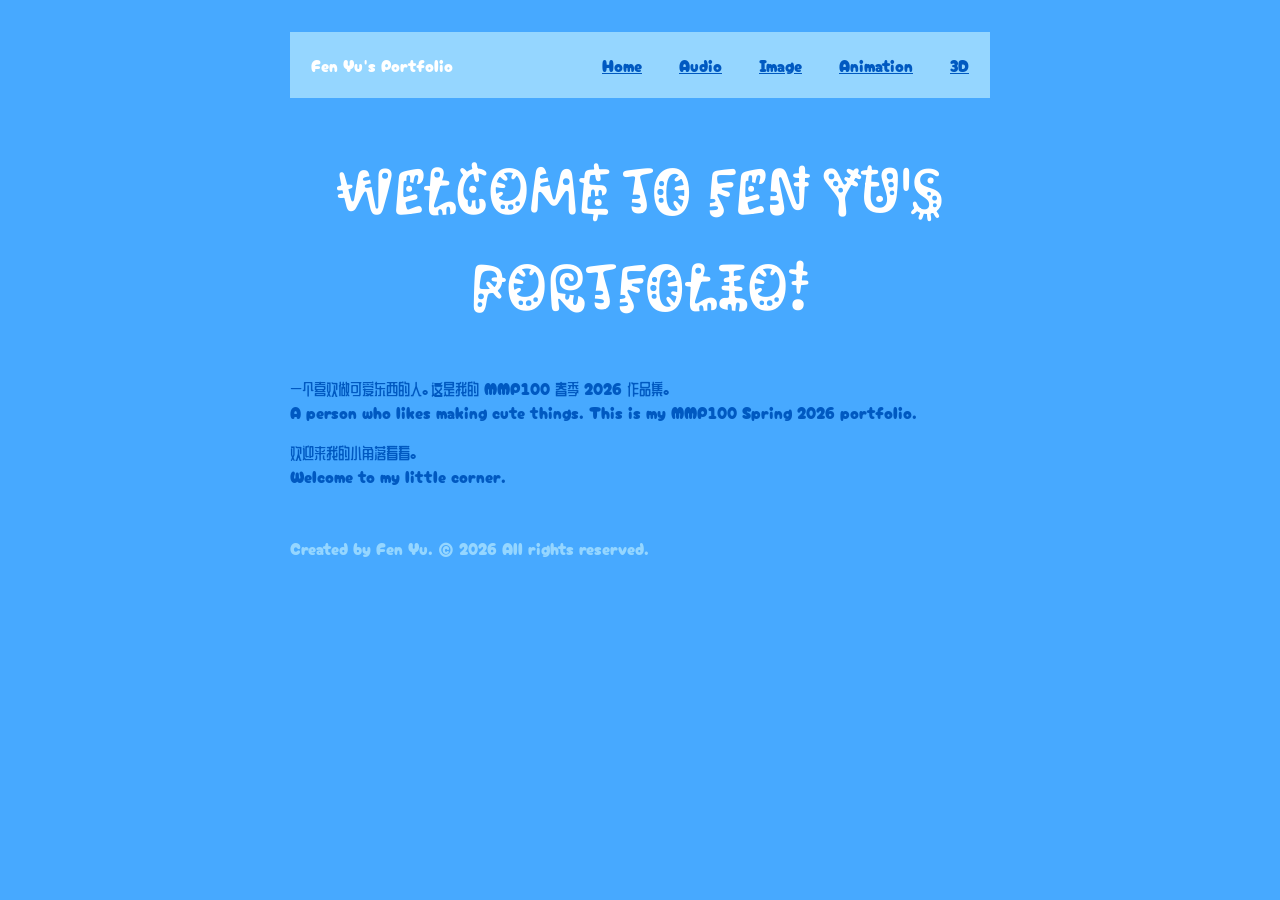
<file: index.html>
<!doctype html>
<html lang="en">
    <head>
        <meta charset="UTF-8" />
        <title>Fen Yu's Portfolio</title>
        <link rel="stylesheet" href="style.css" />
    </head>
    <body>
        <header>
            <div class="site-title">Fen Yu's Portfolio</div>
            <nav>
                <ul>
                    <li><a href="index.html">Home</a></li>
                    <li><a href="audio.html">Audio</a></li>
                    <li><a href="image.html">Image</a></li>
                    <li><a href="animation.html">Animation</a></li>
                    <li><a href="3d.html">3D</a></li>
                </ul>
            </nav>
        </header>

        <main>
            <h1>Welcome to Fen Yu's Portfolio!</h1>
            <p>一个喜欢做可爱东西的人。这是我的 MMP100 春季 2026 作品集。<br>A person who likes making cute things. This is my MMP100 Spring 2026 portfolio.</p>
            <p>欢迎来我的小角落看看。<br>Welcome to my little corner.</p>
        </main>

        <footer>
            <p>Created by Fen Yu. &copy; 2026 All rights reserved.</p>
        </footer>
    </body>
</html>
</file>
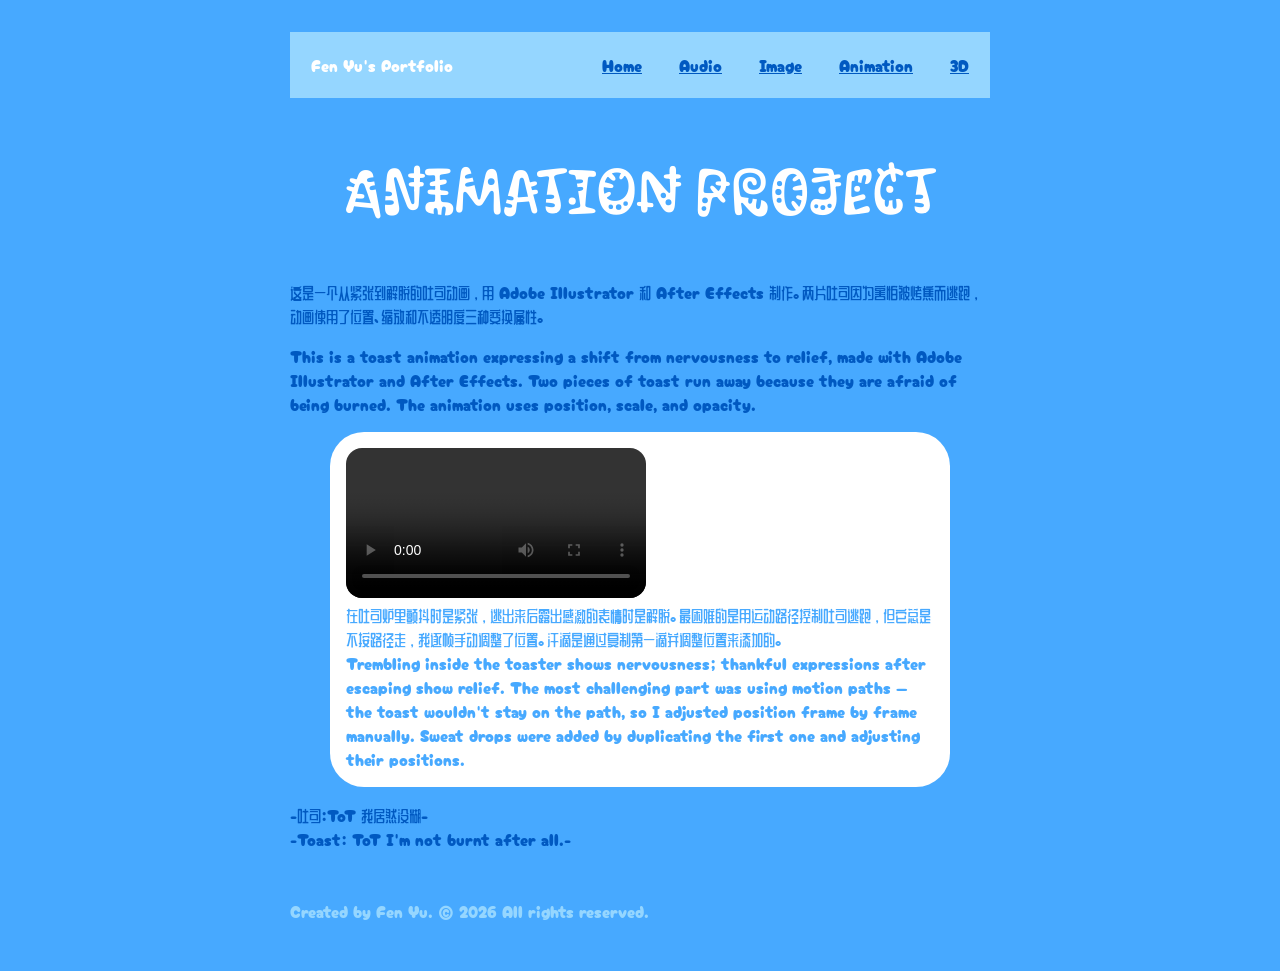
<file: animation.html>
<!doctype html>
<html lang="en">
    <head>
        <meta charset="UTF-8" />
        <title>Toast</title>
        <link rel="stylesheet" href="style.css" />
    </head>
    <body>
        <header>
            <div class="site-title">Fen Yu's Portfolio</div>
            <nav>
                <ul>
                    <li><a href="index.html">Home</a></li>
                    <li><a href="audio.html">Audio</a></li>
                    <li><a href="image.html">Image</a></li>
                    <li><a href="animation.html">Animation</a></li>
                    <li><a href="3d.html">3D</a></li>
                </ul>
            </nav>
        </header>

        <main>
            <h1>Animation Project</h1>
            <p>这是一个从紧张到解脱的吐司动画，用 Adobe Illustrator 和 After Effects 制作。两片吐司因为害怕被烤焦而逃跑，动画使用了位置、缩放和不透明度三种变换属性。</p>
            <p>This is a toast animation expressing a shift from nervousness to relief, made with Adobe Illustrator and After Effects. Two pieces of toast run away because they are afraid of being burned. The animation uses position, scale, and opacity.</p>
            <figure>
               <video controls>
                   <source src="media/toast2.mp4" type="video/mp4" />
               </video>
               <figcaption>
                在吐司炉里颤抖时是紧张，逃出来后露出感激的表情时是解脱。最困难的是用运动路径控制吐司逃跑，但它总是不按路径走，我逐帧手动调整了位置。汗滴是通过复制第一滴并调整位置来添加的。<br>Trembling inside the toaster shows nervousness; thankful expressions after escaping show relief. The most challenging part was using motion paths — the toast wouldn't stay on the path, so I adjusted position frame by frame manually. Sweat drops were added by duplicating the first one and adjusting their positions.
                </figcaption>
                </figure>
            <p>-吐司：ToT 我居然没糊-<br>-Toast: ToT I'm not burnt after all.-</p>
        </main>

        <footer>
            <p>Created by Fen Yu. &copy; 2026 All rights reserved.</p>
        </footer>
    </body>
</html>
</file>
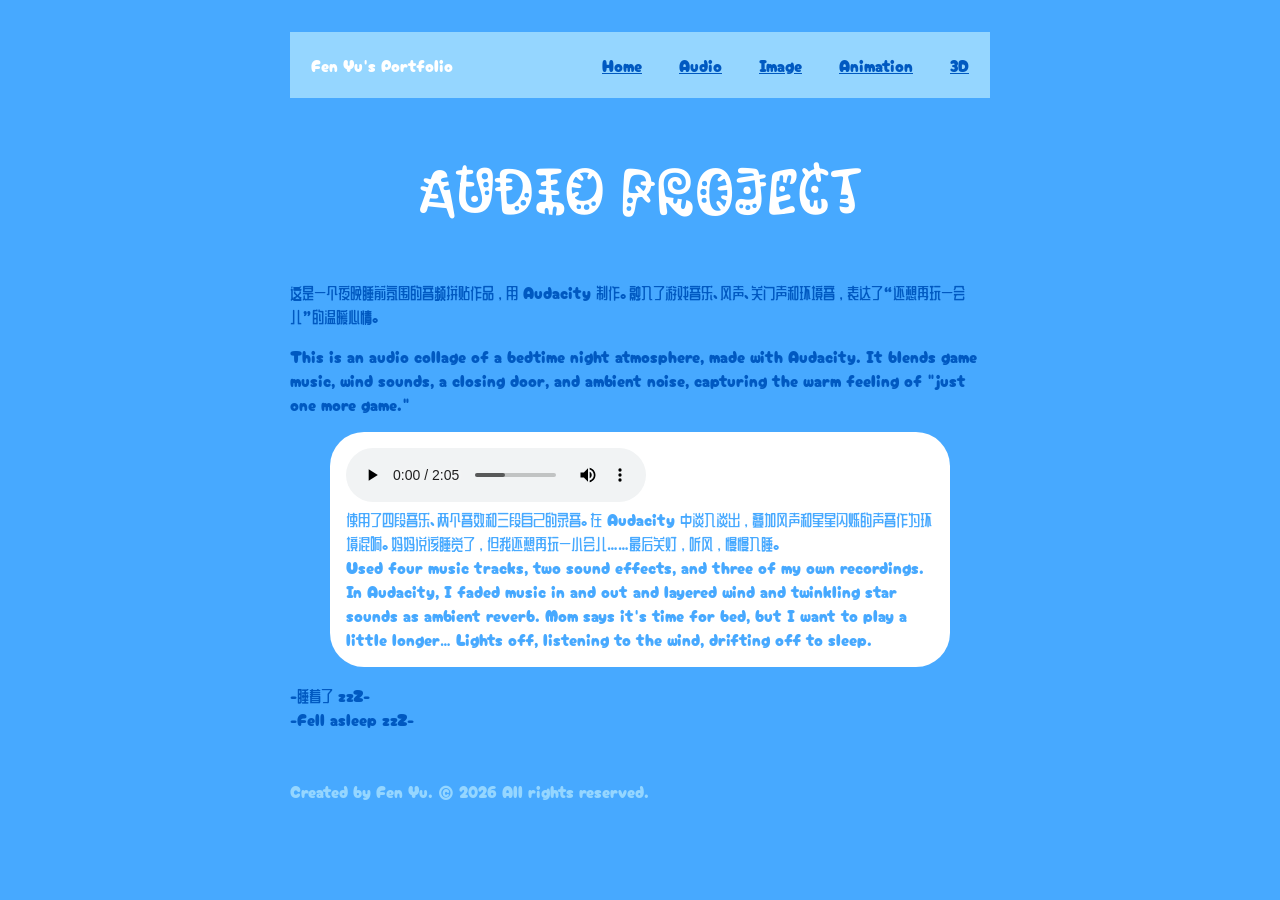
<file: audio.html>
<!doctype html>
<html lang="en">
    <head>
        <meta charset="UTF-8" />
        <title>Game, Night, Wind</title>
        <link rel="stylesheet" href="style.css" />
    </head>
    <body>
        <header>
            <div class="site-title">Fen Yu's Portfolio</div>
            <nav>
                <ul>
                    <li><a href="index.html">Home</a></li>
                    <li><a href="audio.html">Audio</a></li>
                    <li><a href="image.html">Image</a></li>
                    <li><a href="animation.html">Animation</a></li>
                    <li><a href="3d.html">3D</a></li>
                </ul>
            </nav>
        </header>

        <main>
            <h1>Audio Project</h1>
            <p>这是一个夜晚睡前氛围的音频拼贴作品，用 Audacity 制作。融入了游戏音乐、风声、关门声和环境音，表达了“还想再玩一会儿”的温暖心情。</p>
            <p>This is an audio collage of a bedtime night atmosphere, made with Audacity. It blends game music, wind sounds, a closing door, and ambient noise, capturing the warm feeling of "just one more game."</p>
            <figure>
                <audio src="media/game,night,wind2.mp3" controls></audio>
                <figcaption>
                使用了四段音乐、两个音效和三段自己的录音。在 Audacity 中淡入淡出，叠加风声和星星闪烁的声音作为环境混响。妈妈说该睡觉了，但我还想再玩一小会儿……最后关灯，听风，慢慢入睡。<br>Used four music tracks, two sound effects, and three of my own recordings. In Audacity, I faded music in and out and layered wind and twinkling star sounds as ambient reverb. Mom says it's time for bed, but I want to play a little longer… Lights off, listening to the wind, drifting off to sleep.
                </figcaption>
                </figure>
            <p>-睡着了 zzZ-<br>-Fell asleep zzZ-</p>
        </main>

        <footer>
            <p>Created by Fen Yu. &copy; 2026 All rights reserved.</p>
        </footer>
    </body>
</html>
</file>
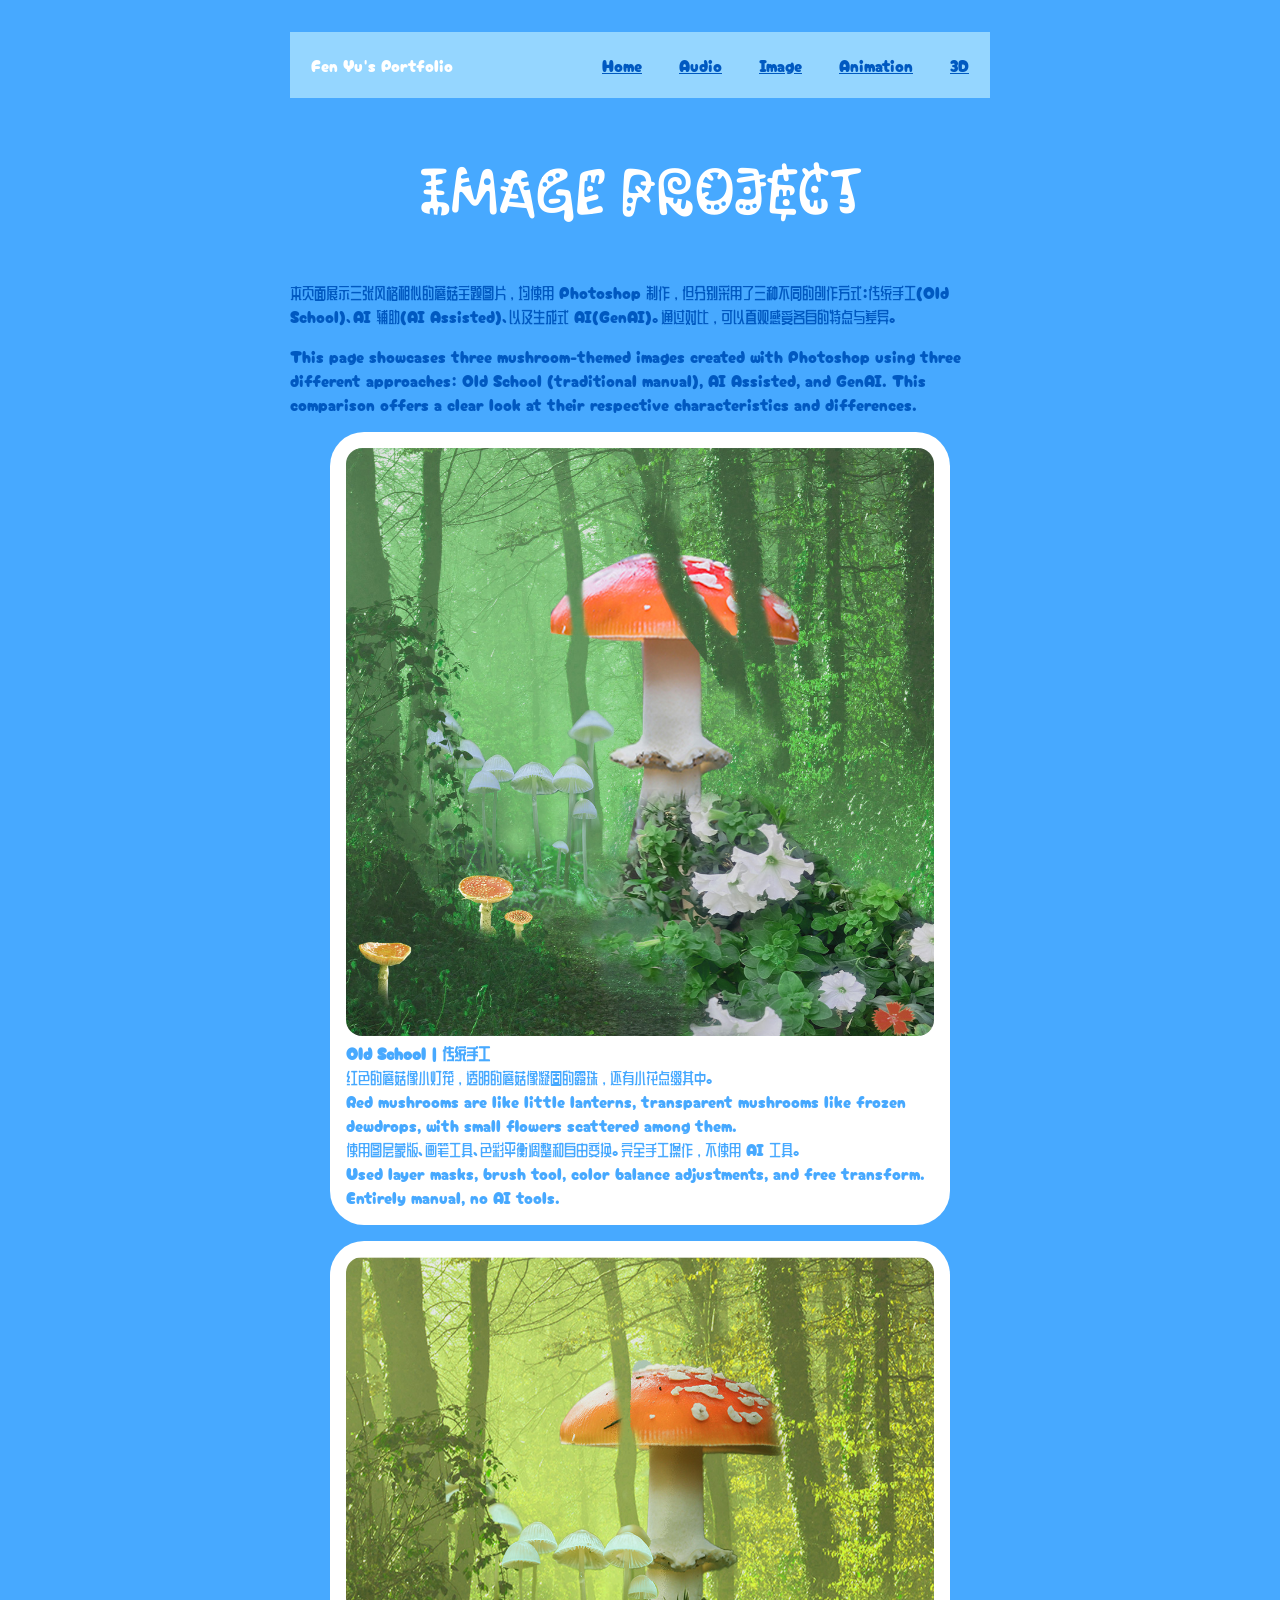
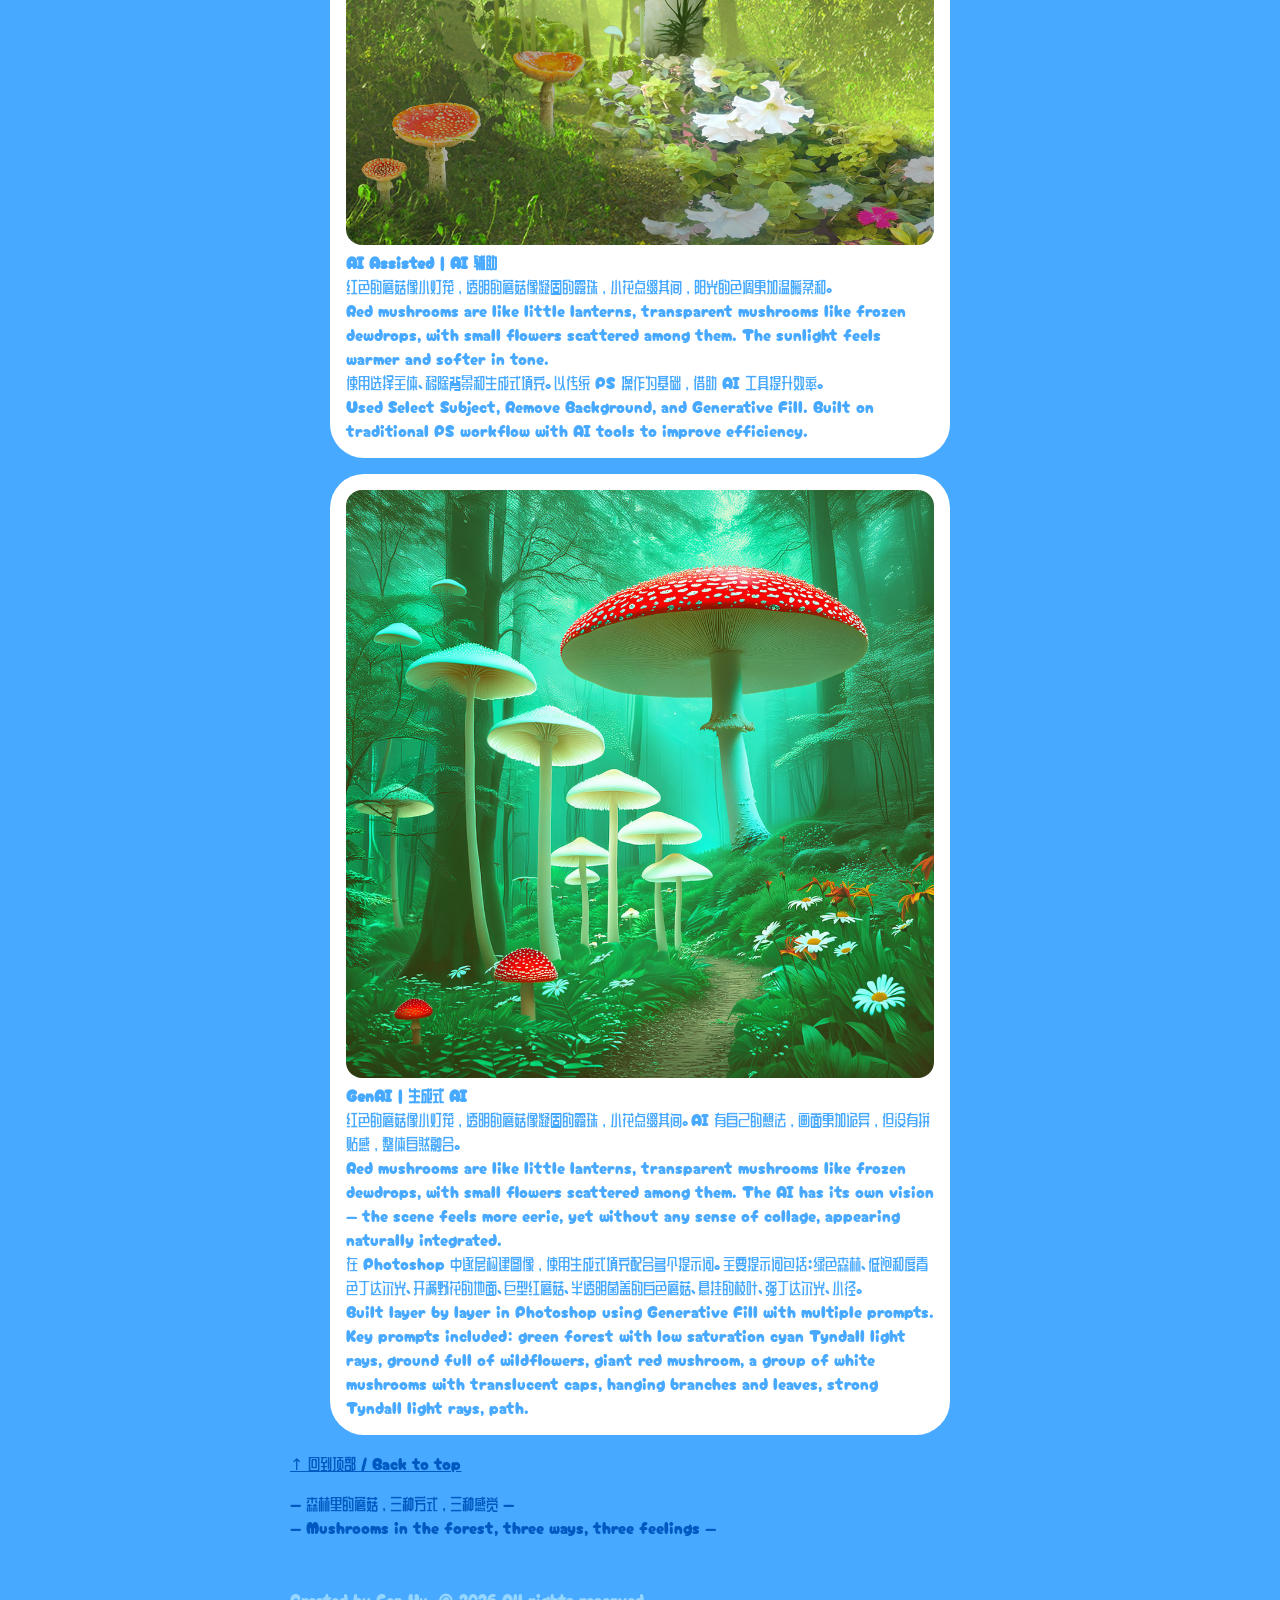
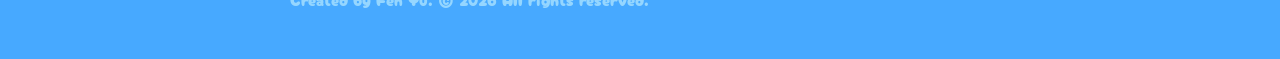
<file: image.html>
<!doctype html>
<html lang="en">
    <head>
        <meta charset="UTF-8" />
        <title>Forest Mushroom</title>
        <link rel="stylesheet" href="style.css" />
    </head>
    <body>
        <header>
            <div class="site-title">Fen Yu's Portfolio</div>
            <nav>
                <ul>
                    <li><a href="index.html">Home</a></li>
                    <li><a href="audio.html">Audio</a></li>
                    <li><a href="image.html">Image</a></li>
                    <li><a href="animation.html">Animation</a></li>
                    <li><a href="3d.html">3D</a></li>
                </ul>
            </nav>
        </header>

        <main>
            <h1>Image Project</h1>
            <p>本页面展示三张风格相似的蘑菇主题图片，均使用 Photoshop 制作，但分别采用了三种不同的创作方式：传统手工（Old School）、AI 辅助（AI Assisted）、以及生成式 AI（GenAI）。通过对比，可以直观感受各自的特点与差异。</p>
            <p>This page showcases three mushroom-themed images created with Photoshop using three different approaches: Old School (traditional manual), AI Assisted, and GenAI. This comparison offers a clear look at their respective characteristics and differences.</p>
            <figure>
              <img src="images/olsdschool2.jpg" alt="Mushrooms in the forest under the sunlight, by Old School">
              <figcaption>
              <strong>Old School | 传统手工</strong>
              <br>红色的蘑菇像小灯笼，透明的蘑菇像凝固的露珠，还有小花点缀其中。<br>Red mushrooms are like little lanterns, transparent mushrooms like frozen dewdrops, with small flowers scattered among them.<br>使用图层蒙版、画笔工具、色彩平衡调整和自由变换。完全手工操作，不使用 AI 工具。<br>Used layer masks, brush tool, color balance adjustments, and free transform. Entirely manual, no AI tools.
              </figcaption>
            </figure>
            <figure>
              <img src="images/ai%20assisted2.jpg" alt="Mushrooms in the forest under the sunlight, by AI Assisted">
              <figcaption>
              <strong>AI Assisted | AI 辅助</strong>
              <br>红色的蘑菇像小灯笼，透明的蘑菇像凝固的露珠，小花点缀其间，阳光的色调更加温暖柔和。<br>Red mushrooms are like little lanterns, transparent mushrooms like frozen dewdrops, with small flowers scattered among them. The sunlight feels warmer and softer in tone.<br>使用选择主体、移除背景和生成式填充。以传统 PS 操作为基础，借助 AI 工具提升效率。<br>Used Select Subject, Remove Background, and Generative Fill. Built on traditional PS workflow with AI tools to improve efficiency.
              </figcaption>
            </figure>
            <figure>
              <img src="images/genai2.jpg" alt="Mushrooms in the forest under the sunlight, by GenAI">
              <figcaption>
              <strong>GenAI | 生成式 AI</strong>
              <br>红色的蘑菇像小灯笼，透明的蘑菇像凝固的露珠，小花点缀其间。AI 有自己的想法，画面更加诡异，但没有拼贴感，整体自然融合。<br>Red mushrooms are like little lanterns, transparent mushrooms like frozen dewdrops, with small flowers scattered among them. The AI has its own vision — the scene feels more eerie, yet without any sense of collage, appearing naturally integrated.<br>在 Photoshop 中逐层构建图像，使用生成式填充配合多个提示词。主要提示词包括：绿色森林、低饱和度青色丁达尔光、开满野花的地面、巨型红蘑菇、半透明菌盖的白色蘑菇、悬挂的枝叶、强丁达尔光、小径。<br>Built layer by layer in Photoshop using Generative Fill with multiple prompts. Key prompts included: green forest with low saturation cyan Tyndall light rays, ground full of wildflowers, giant red mushroom, a group of white mushrooms with translucent caps, hanging branches and leaves, strong Tyndall light rays, path.
              </figcaption>
            </figure>
        <p><a href="#">↑ 回到顶部 / Back to top</a></p>
        <p>— 森林里的蘑菇，三种方式，三种感觉 —<br>— Mushrooms in the forest, three ways, three feelings —</p>
        </main>

        <footer>
            <p>Created by Fen Yu. &copy; 2026 All rights reserved.</p>
        </footer>
    </body>
</html>
</file>
<file: style.css>
@import url('https://fonts.googleapis.com/css2?family=Cherry+Bomb+One&family=Kablammo&family=ZCOOL+QingKe+HuangYou&display=swap');

html{font-size: 100%;}

a {color: #0059c1;}
a:hover {color: #95d6ff;}
a:visited {color: #ffffff;}

img, video{
	max-width: 100%;
	height: auto;
  border-radius: 16px; 
}
nav ul {
  text-align: center;
  list-style: none;
  padding: 0;
  margin: 0;
}
nav li{
  display: inline-block;
  margin-right: 32px;
}
nav li:last-child{
  margin-right: 0;
}

header{
    display: flex;
    justify-content: space-between;
    align-items: center;
    padding: 21px;
    background-color: #95d6ff
}

h1{
  font-size: 4rem;
  font-weight: 200;
  font-family: "Kablammo", system-ui;
  text-align: center;
}

body{
  background-color: #47a9ff;
  line-height: 1.5;
  color: #ffffff;
  font-family: "Cherry Bomb One", system-ui,"ZCOOL QingKe HuangYou", sans-serif;
  margin: 0 auto;
  padding: 2rem;         
  max-width: 70ch;
  margin-left: auto;
  margin-right: auto;
}

.page-3d .gallery {
  display: grid;
  grid-template-columns: repeat(2, 1fr);
}

figure {
  padding: 1rem;
  background-color: #ffffff;
  color: #47a9ff;
  border-radius: 34px;         
  box-sizing: border-box;  
}
p{
  font-weight: -1313;
  text-align: left;
  color: #0059c1;
}

footer p {
  margin-top: 3rem;
  color: #95d6ff;
}
</file>
